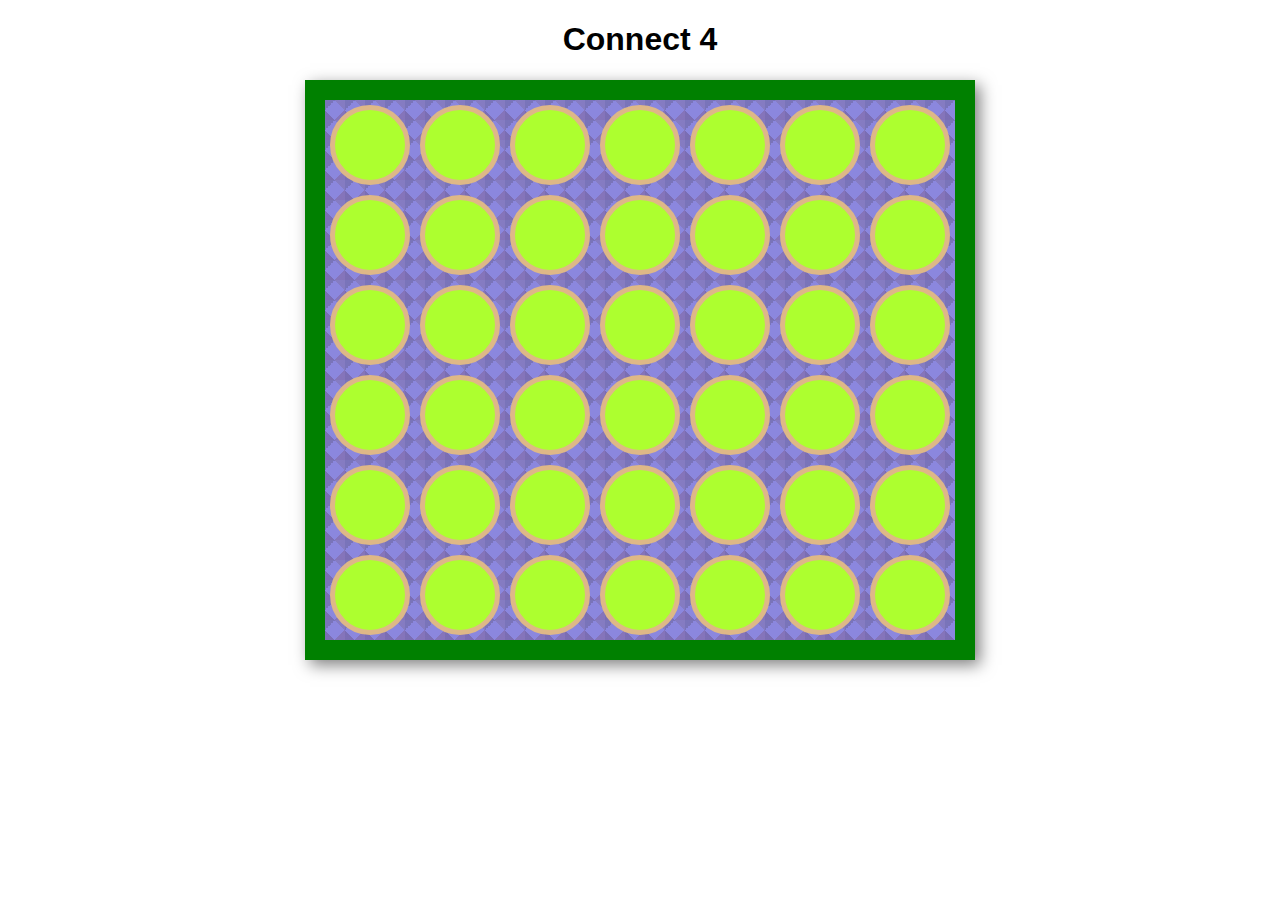
<file: Internpe/Project 4/index.html>
<!DOCTYPE html>
<html>
    <head>
        <meta charset="UTF-8">
        <meta name="viewport" content="width=device-width, initial-scale=1.0">
        <title>Connect-4 Game</title>
        
        <link rel="stylesheet" href="style.css">
        <script src="script.js"></script>
    </head>

    <body>
        <h1>Connect 4</h1>
        <h2 id="winner"></h2>
        <div id="board"></div>
    </body>
</html>
</file>
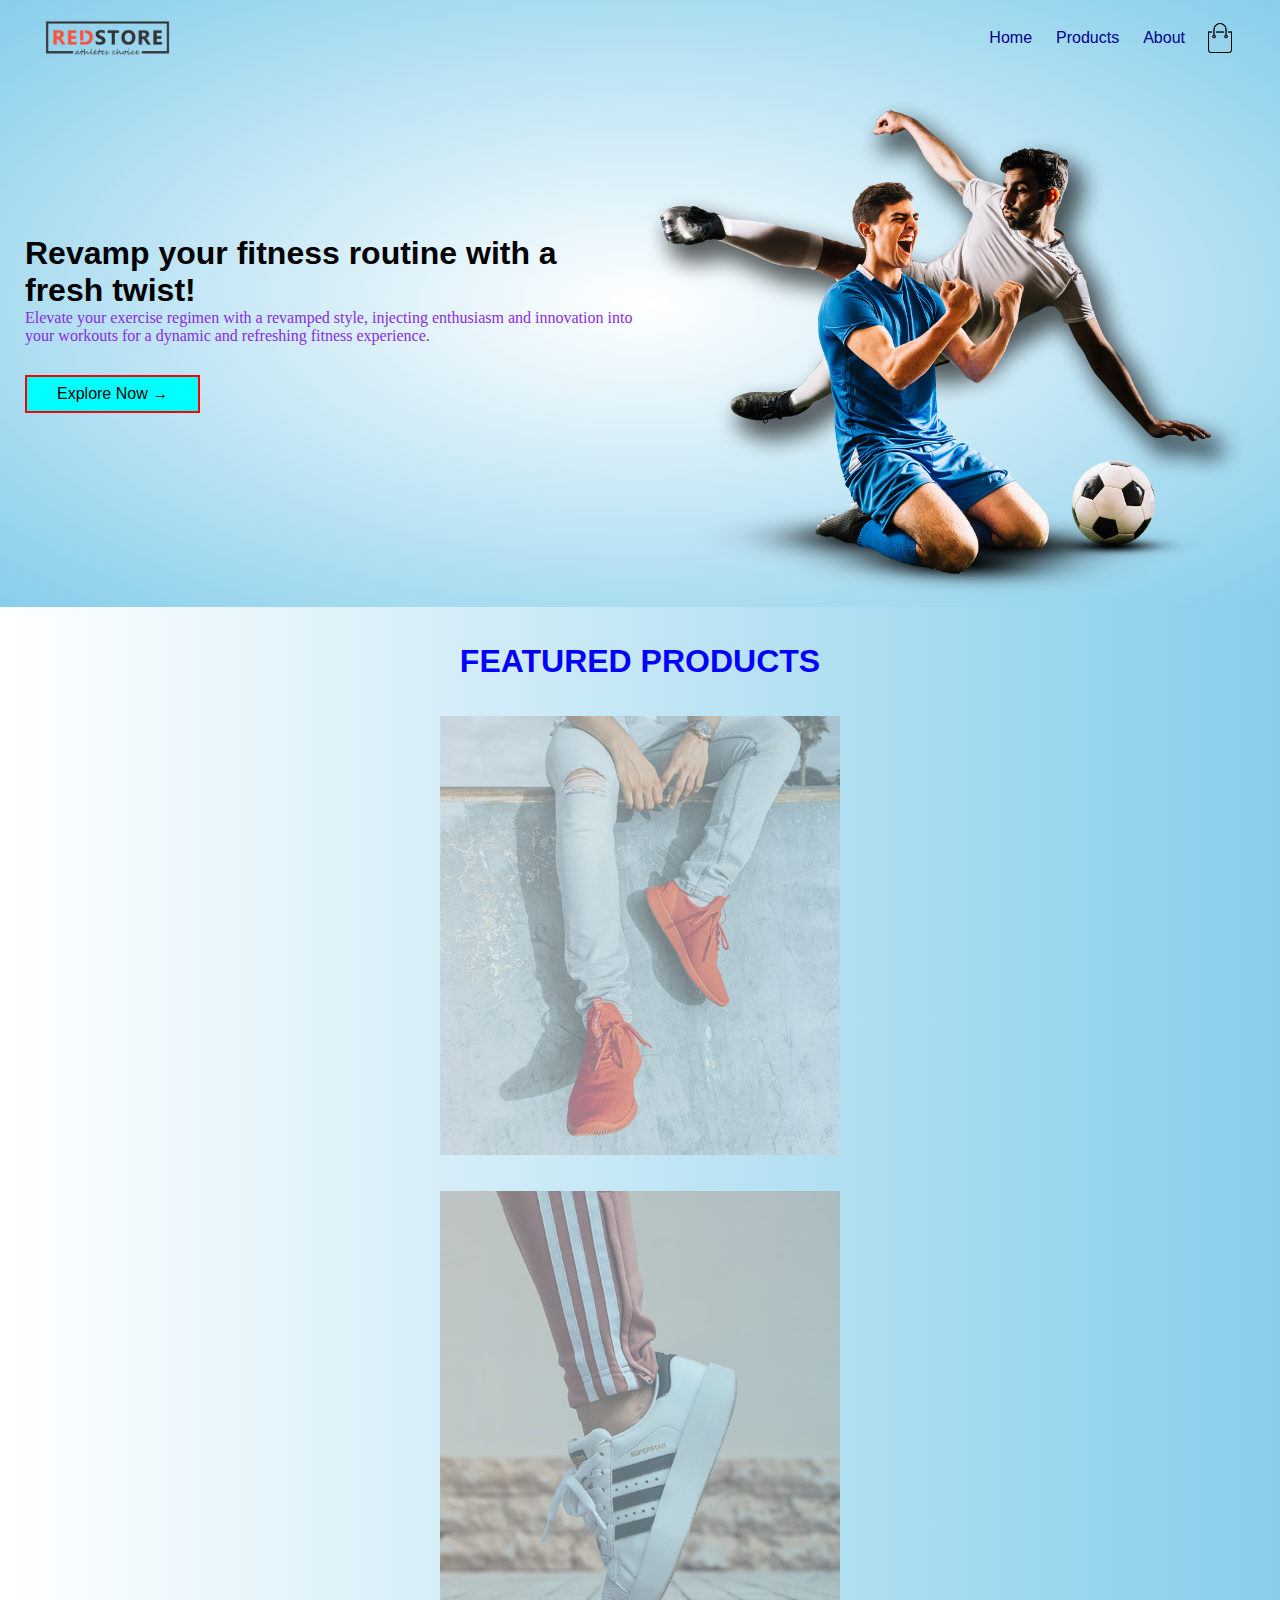
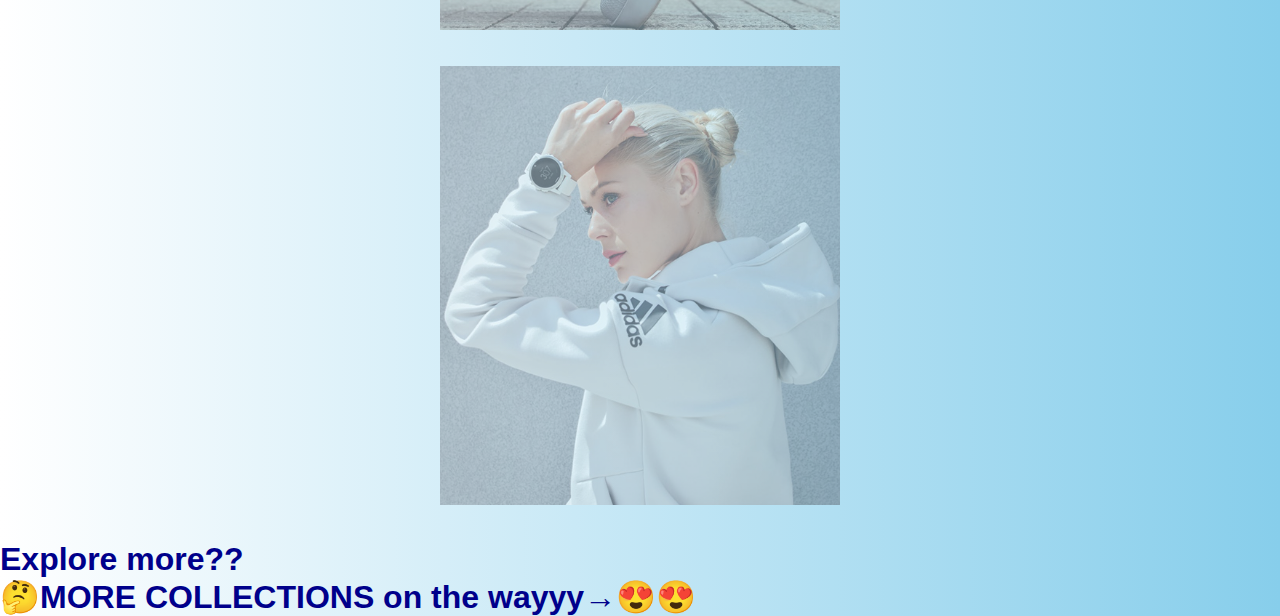
<file: Internpe/Project2/index.html>
<!DOCTYPE html>
<html lang="en">
    <head>
        <meta charset="UTF-8">
        <title>E commerce website</title>
        <link rel="stylesheet" href="style.css">
        <style>
            img {
              display: block;
              margin-left: auto;
              margin-right: auto;
              border-radius: 50 px;
             
            }
            .hcontainer{
            height: auto;
            width: 400px;
            margin: auto;
        }
        .hcontainer img{
            width: 400px;
            height: auto;
            margin: auto;
            opacity: 50%;
            width: 100 spx;
        }
        .hcontainer:hover img{
            opacity: 100%;
            transition: all 1s;
        }
            </style>
    </head>
    <body style="
    background-image: linear-gradient(to right,white , skyblue);
  ">
<div class="header">
<div class="container">
<div class="navbar">
    <div class="logo">
        <img src="images/logo.png" alt="noimage" width="125px">
    </div>
    <nav>
        <ul>
            <li><a href="index.html">Home</a></li>
            <li><a href="mc.html">Products</a></li>
            <li><a href="ab.html">About</a></li>
            
        </ul>
    </nav>
    <img src="images/cart.png" width="30 px" height="30 px">
</div>
    <div class="row">
        <div class="col-2">
            <h1>Revamp your fitness routine with a fresh twist!</h1>
            <p>Elevate your exercise regimen with a revamped style, injecting enthusiasm and innovation into your workouts for a dynamic and refreshing fitness experience.</p>
        <a href="mc.html" class="btn">Explore Now &#8594;</a>
        </div>
        <div class="col-2">
            <img src="images/image1.png" alt="">
        </div>
    </div>
</div>
</div>
<br><br>

    <h1 align="center" style="font-family: 'Lucida Sans', 'Lucida Sans Regular', 'Lucida Grande', 'Lucida Sans Unicode', Geneva, Verdana, sans-serif;color: blue;">FEATURED PRODUCTS</h1> 
    <br><Br>
        <div class="hcontainer">
        <figure><img src="images/category-1.jpg" class="center"  width="250 px">
            </div>
    </figure>
    <br><Br>
        <div class="hcontainer">
        <img src="images/category-2.jpg" class="center"  width="50 px">
    </div>
    <br><Br>
        </div>
        <div class="hcontainer">
        <img src="images/category-3.jpg" class="center"  height="50 px" width="70 px">
    </div>
    <br><br>
    <h1 ><a href="mc.html">Explore more?? <br>🤔MORE COLLECTIONS on the wayyy&#8594;😍😍</a></h1>
</body>
</html>
</file>
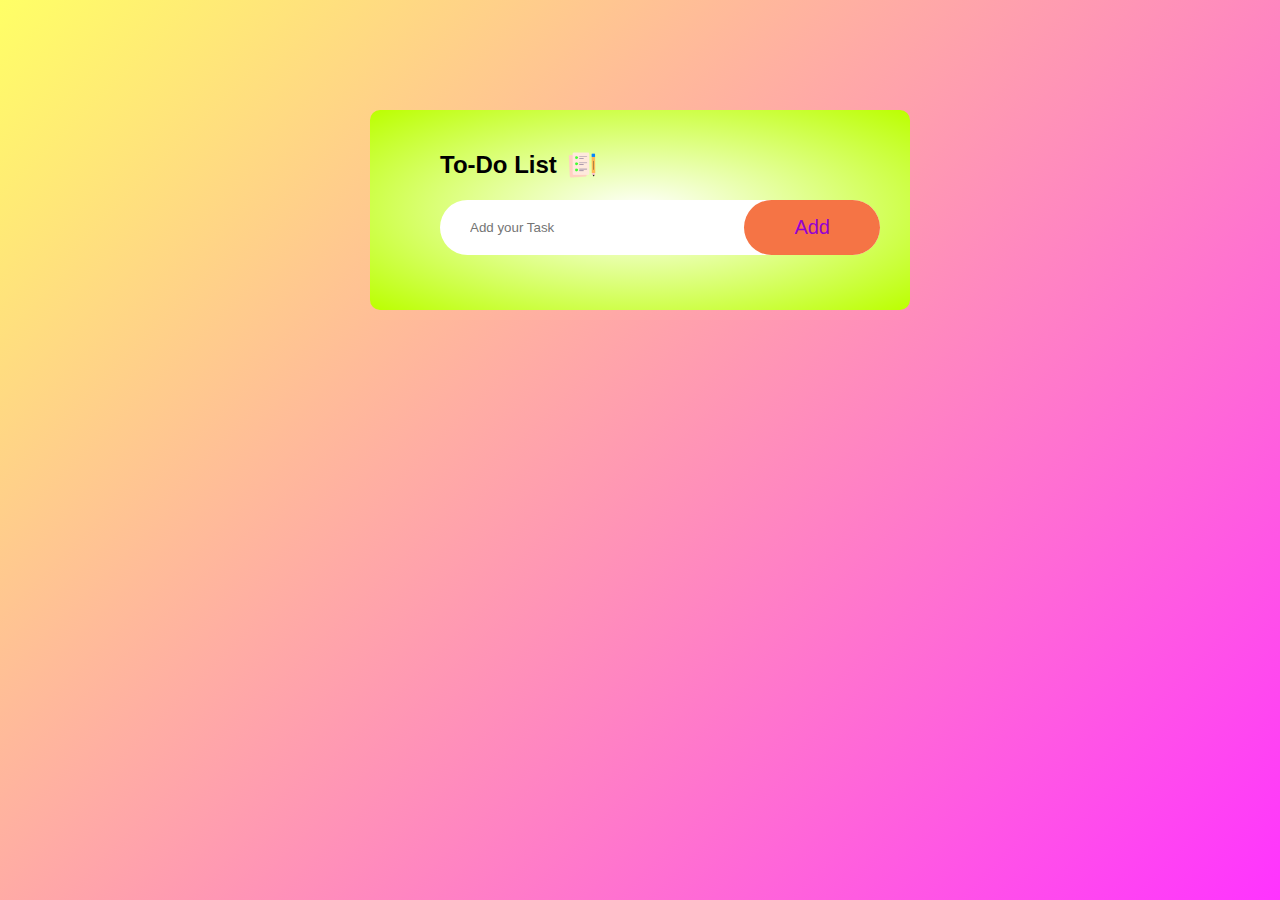
<file: Internpe/Project3/index.html>
<!DOCTYPE html>
<html lang="en">
<head>
    <meta charset="UTF-8">
    <meta name="viewport" content="width=device-width, initial-scale=1.0">
    <title>To do list app</title>
    <link rel="stylesheet" href="style.css">
</head>
<body>
    <div class="container">
    <div class="todo-app">
        <h2>To-Do List<img src="images/icon.png"></h2>
        <div class="row">
            <input type="text" id="input-box" placeholder="Add your Task">
            <button onclick="addtask()">Add</button>
        </div>
        <ul id="list-container">
            <!-- <li class="checked">Task 1</li>
            <li>Task 2</li>
            <li>Task 3</li> -->
        </ul>
    </div>
</div>
<script src="script.js"></script>
</body>
</html>
</file>
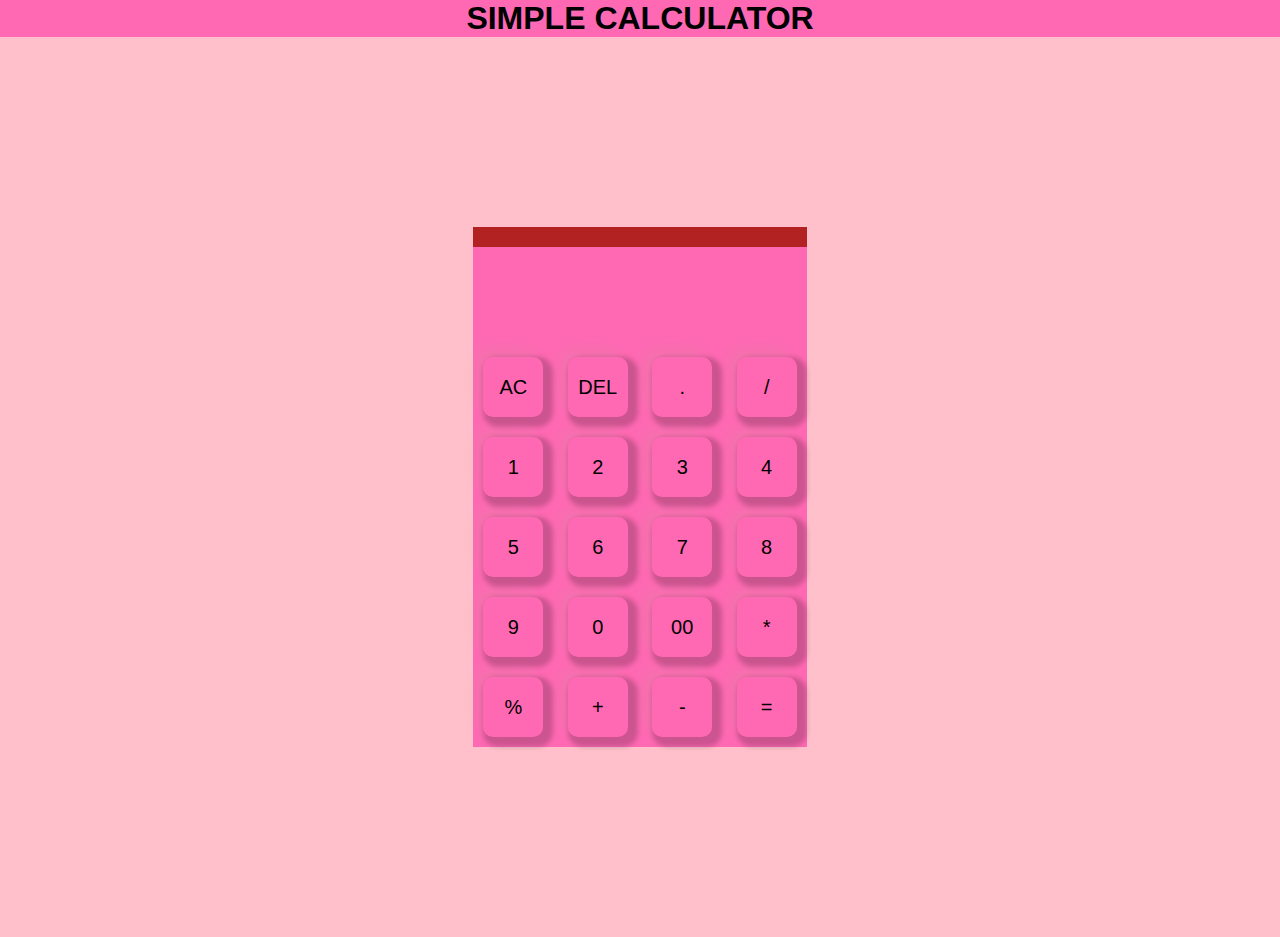
<file: Internpe/Project1/calc.html>
<!DOCTYPE html>
<head>
<title>SIMPLE CALCULATOR</title>
<link rel="stylesheet" href="calc.css">
</head>
<body  class="body">
    <h1 align ="center">SIMPLE CALCULATOR</h1>
    <div class="container">
        <div class="calculator">
         <form>
            <div class="display">
                <input type="text" name="display" class ="text">
            </div>
            <div>
                <input type="button" value="AC" onclick="display.value=''">
                <input type="button" value="DEL" onclick="display.value=display.value.toString().slice(0,-1)">
                <input type="button" value="." onclick="display.value+='.'">
                <input type="button" value="/" onclick="display.value+='/'">
            </div>
            <div>
                <input type="button" value="1" onclick="display.value+='1'">
                <input type="button" value="2" onclick="display.value+='2'">
                <input type="button" value="3" onclick="display.value+='3'">
                <input type="button" value="4" onclick="display.value+='4'">
            </div>
            <div>
                <input type="button" value="5" onclick="display.value+='5'">
                <input type="button" value="6" onclick="display.value+='6'">
                <input type="button" value="7" onclick="display.value+='7'">
                <input type="button" value="8" onclick="display.value+='8'">
            </div>
            <div>
                <input type="button" value="9" onclick="display.value+='9'">
                <input type="button" value="0" onclick="display.value+='0'">
                <input type="button" value="00" onclick="display.value+='00'">
                <input type="button" value="*" onclick="display.value+='*'">
            </div>
            <div>
                <input type="button" value="%" onclick="display.value+='%'">
                <input type="button" value="+" onclick="display.value+='+'">
                <input type="button" value="-" onclick="display.value+='-'">
                
                <input type="button" value="=" class="equal" onclick="display.value=eval(display.value)">
            </div>
         </form>    
        </div>
    </div>
</body>
</file>
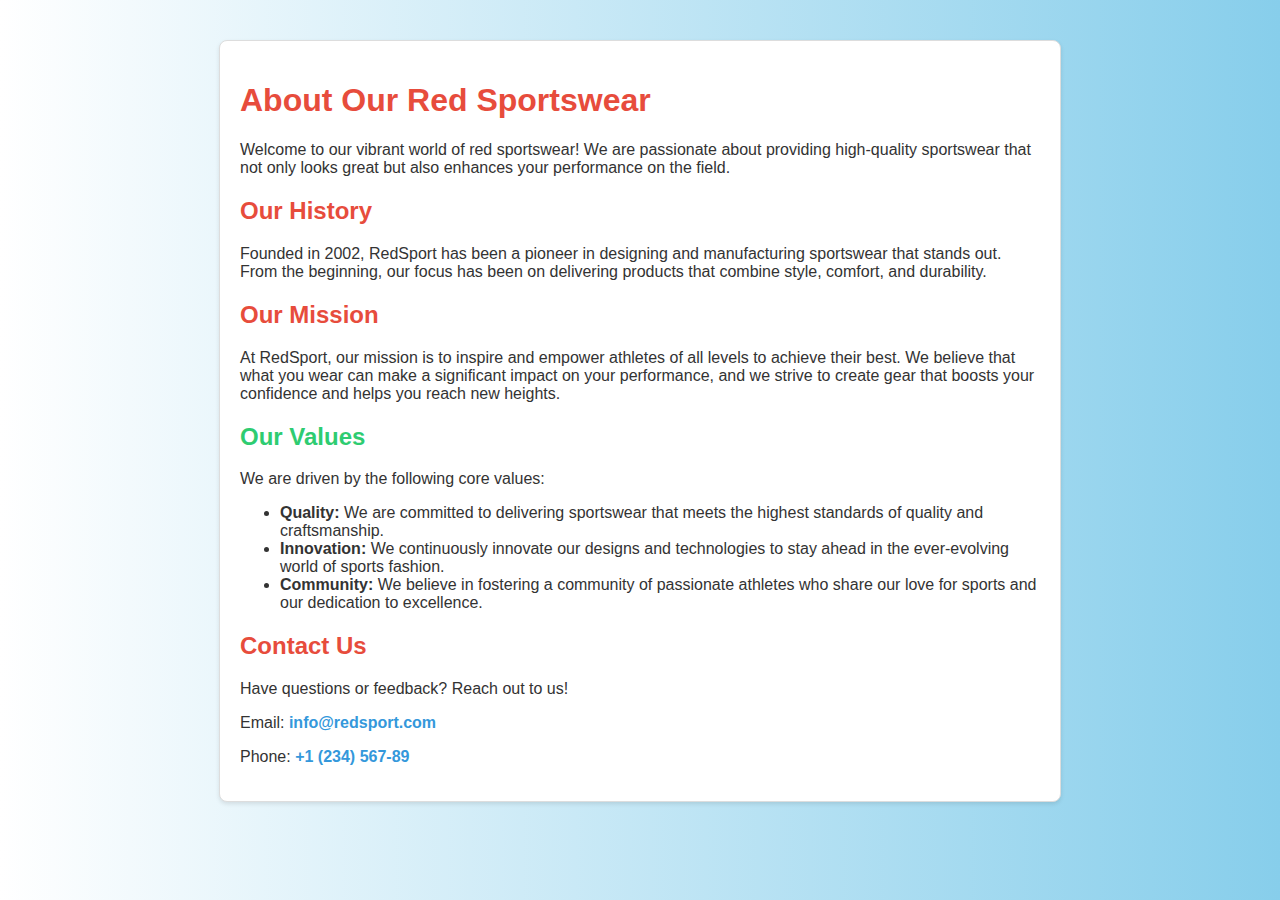
<file: Internpe/Project2/ab.html>
<!DOCTYPE html>
<html lang="en">
<head>
    <meta charset="UTF-8">
    <meta name="viewport" content="width=device-width, initial-scale=1.0">
    <style>
        body {
            font-family: Arial, sans-serif;
            background-color: #f4f4f4;
            margin: 0;
            padding: 20px;
            color: #333;
        }

        .about-container {
            background-color: #fff;
            border: 1px solid #ddd;
            border-radius: 8px;
            box-shadow: 0 2px 4px rgba(0, 0, 0, 0.1);
            padding: 20px;
            margin: 20px auto;
            max-width: 800px;
        }

        h1, h2 {
            color: #e74c3c; /* Red color for headings */
        }

        p {
            margin-bottom: 15px;
        }

        .mission-values {
            margin-top: 20px;
        }

        .mission-values h2 {
            color: #2ecc71; /* Green color for headings */
        }

        .contact-info {
            margin-top: 20px;
        }

        .contact-info a {
            color: #3498db; /* Blue color for links */
            text-decoration: none;
            font-weight: bold;
        }

        .contact-info a:hover {
            text-decoration: underline;
        }
    </style>
    <title>About Us</title>
</head>
<body style="
background-image: linear-gradient(to right,white , skyblue);
">

<div class="about-container">
    <h1>About Our Red Sportswear</h1>
    <p>Welcome to our vibrant world of red sportswear! We are passionate about providing high-quality sportswear that not only looks great but also enhances your performance on the field.</p>

    <h2>Our History</h2>
    <p>Founded in 2002, RedSport has been a pioneer in designing and manufacturing sportswear that stands out. From the beginning, our focus has been on delivering products that combine style, comfort, and durability.</p>

    <h2>Our Mission</h2>
    <p>At RedSport, our mission is to inspire and empower athletes of all levels to achieve their best. We believe that what you wear can make a significant impact on your performance, and we strive to create gear that boosts your confidence and helps you reach new heights.</p>

    <div class="mission-values">
        <h2>Our Values</h2>
        <p>We are driven by the following core values:</p>
        <ul>
            <li><strong>Quality:</strong> We are committed to delivering sportswear that meets the highest standards of quality and craftsmanship.</li>
            <li><strong>Innovation:</strong> We continuously innovate our designs and technologies to stay ahead in the ever-evolving world of sports fashion.</li>
            <li><strong>Community:</strong> We believe in fostering a community of passionate athletes who share our love for sports and our dedication to excellence.</li>
        </ul>
    </div>

    <div class="contact-info">
        <h2>Contact Us</h2>
        <p>Have questions or feedback? Reach out to us!</p>
        <p>Email: <a href="mailto:info@redsport.com">info@redsport.com</a></p>
        <p>Phone: <a href="tel:+123456789">+1 (234) 567-89</a></p>
    </div>
</div>

</body>
</html>
</file>
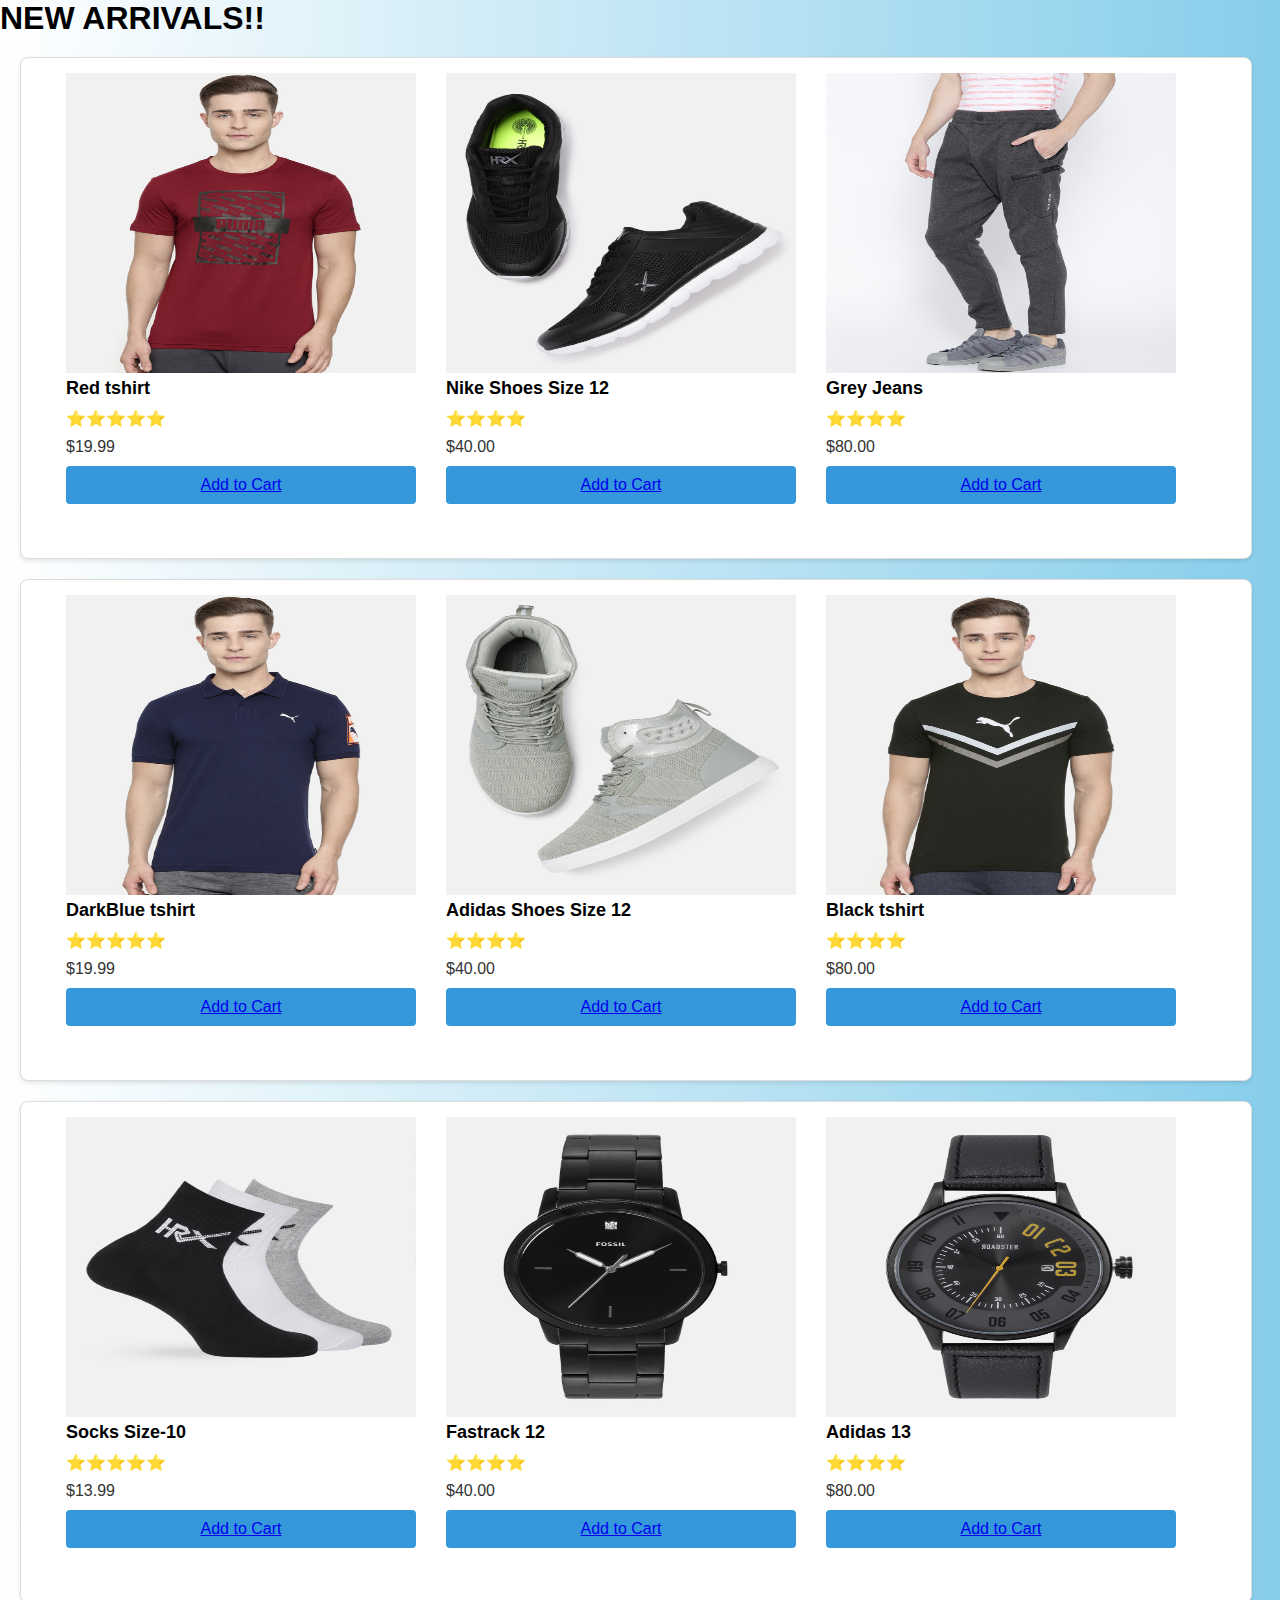
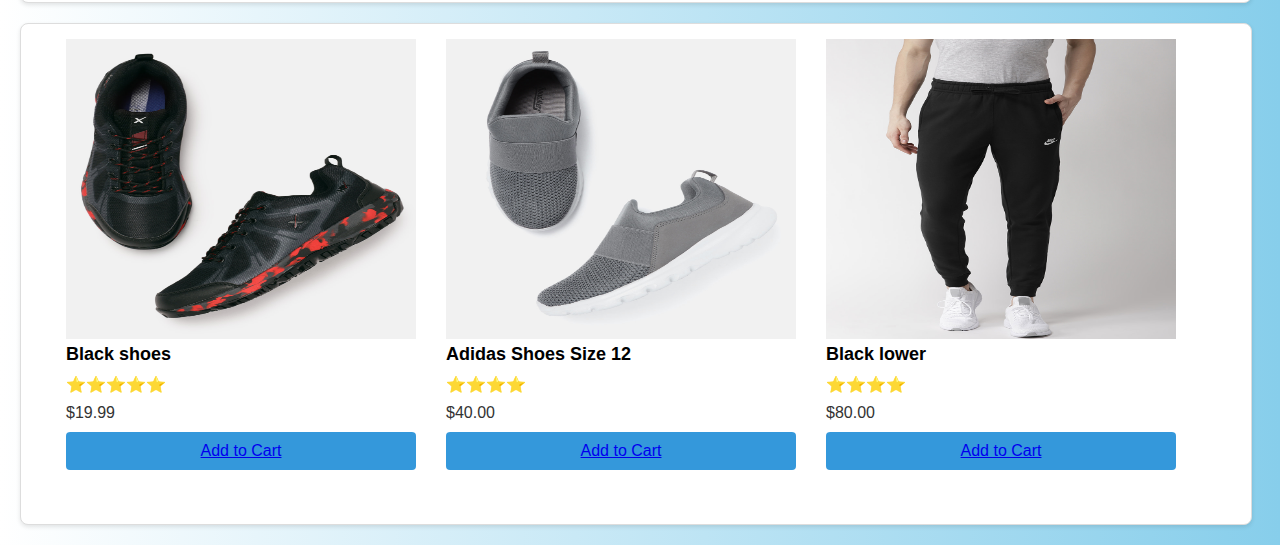
<file: Internpe/Project2/mc.html>
<!DOCTYPE html>
<html lang="en">
<head>
    <meta charset="UTF-8">
    <meta name="viewport" content="width=device-width, initial-scale=1.0">
    <style>
        /* Reset some default styles for consistency */
        body, h1, p, ul {
            margin: 0;
            padding: 0;
        }

        body {
            font-family: Arial, sans-serif;
            background-color: #f4f4f4;
        }

        /* Style for the product card container */
        .product-card {
            background-color: #fff;
            border: 1px solid #ddd;
            border-radius: 8px;
            box-shadow: 0 2px 4px rgba(0, 0, 0, 0.1);
            overflow: hidden;
            width: 1200px;
            display: flex;
            margin: 20px;
            height: 500px;
            padding-left: 30px;
            align-self: center;
        }

        /* Style for the product image */
        .product-image img {
            width: 100%;
            height: auto;
        }

        /* Style for product information section */
        .product-info {
            padding: 15px;
        }

        /* Style for product title */
        .product-title {
            font-size: 18px;
            font-weight: bold;
            margin-bottom: 10px;
        }

        /* Style for product rating */
        .product-rating {
            color: #f8d32f;
            margin-bottom: 10px;
        }

        /* Style for product price */
        .product-price {
            font-size: 16px;
            color: #333;
            margin-bottom: 10px;
        }

        /* Style for Add to Cart button */
        .add-to-cart-button {
            background-color: #3498db;
            color: #fff;
            border: none;
            padding: 10px 15px;
            font-size: 16px;
            cursor: pointer;
            border-radius: 4px;
            transition: background-color 0.3s;
            display: block;
            width: 100%;
        }

        /* Hover effect for the Add to Cart button */
        .add-to-cart-button:hover {
            background-color: #2980b9;
        }
    </style>
    <title>Product Card</title>
</head>
<body style="
    background-image: linear-gradient(to right,white , skyblue);
  " >
<h1>NEW ARRIVALS!!</h1>
<div class="product-card">
    <div class="product-info">
        <div class="product-title"><img src="images/product-1.jpg" height="300 px" width="350 px"></img><br>Red 
        tshirt</div>
        <div class="product-rating">⭐⭐⭐⭐⭐</div>
        <div class="product-price">$19.99</div>
        <button class="add-to-cart-button"><a href="pay.html">Add to Cart</a></button>
    </div>
    <div class="product-info">
        <div class="product-title"><img src="images/product-2.jpg" height="300 px" width="350 px"></img><br>Nike Shoes Size 12</div>
        <div class="product-rating">⭐⭐⭐⭐</div>
        <div class="product-price">$40.00</div>
        <button class="add-to-cart-button"><a href="pay.html">Add to Cart</a></button>
    </div>
    <div class="product-info">
        <div class="product-title"><img src="images/product-3.jpg" height="300 px" width="350 px"></img><br>Grey Jeans</div>
        <div class="product-rating">⭐⭐⭐⭐</div>
        <div class="product-price">$80.00</div>
        <button class="add-to-cart-button"><a href="pay.html">Add to Cart</a></button>
    </div>
    </div>
    <div class="product-card">
        <div class="product-info">
            <div class="product-title"><img src="images/product-4.jpg" height="300 px" width="350 px"></img><br>DarkBlue
            tshirt</div>
            <div class="product-rating">⭐⭐⭐⭐⭐</div>
            <div class="product-price">$19.99</div>
            <button class="add-to-cart-button"><a href="pay.html">Add to Cart</a></button>
        </div>
        <div class="product-info">
            <div class="product-title"><img src="images/product-5.jpg" height="300 px" width="350 px"></img><br>Adidas Shoes Size 12</div>
            <div class="product-rating">⭐⭐⭐⭐</div>
            <div class="product-price">$40.00</div>
            <button class="add-to-cart-button"><a href="pay.html">Add to Cart</a></button>
        </div>
        <div class="product-info">
            <div class="product-title"><img src="images/product-6.jpg" height="300 px" width="350 px"></img><br>Black tshirt</div>
            <div class="product-rating">⭐⭐⭐⭐</div>
            <div class="product-price">$80.00</div>
            <button class="add-to-cart-button"><a href="pay.html">Add to Cart</a></button>
        </div>
        </div>
        <div class="product-card">
            <div class="product-info">
                <div class="product-title"><img src="images/product-7.jpg" height="300 px" width="350 px"></img><br>Socks Size-10</div>
                <div class="product-rating">⭐⭐⭐⭐⭐</div>
                <div class="product-price">$13.99</div>
                <button class="add-to-cart-button"><a href="pay.html">Add to Cart</a></button>
            </div>
            <div class="product-info">
                <div class="product-title"><img src="images/product-8.jpg" height="300 px" width="350 px"></img><br>Fastrack 12</div>
                <div class="product-rating">⭐⭐⭐⭐</div>
                <div class="product-price">$40.00</div>
                <button class="add-to-cart-button"><a href="pay.html">Add to Cart</a></button>
            </div>
            <div class="product-info">
                <div class="product-title"><img src="images/product-9.jpg" height="300 px" width="350 px"></img><br>Adidas 13 </div>
                <div class="product-rating">⭐⭐⭐⭐</div>
                <div class="product-price">$80.00</div>
                <button class="add-to-cart-button"><a href="pay.html">Add to Cart</a></button>
            </div>
            </div>
            <div class="product-card">
                <div class="product-info">
                    <div class="product-title"><img src="images/product-10.jpg" height="300 px" width="350 px"></img><br>Black shoes</div>
                    <div class="product-rating">⭐⭐⭐⭐⭐</div>
                    <div class="product-price">$19.99</div>
                    <button class="add-to-cart-button"><a href="pay.html">Add to Cart</a></button>
                </div>
                <div class="product-info">
                    <div class="product-title"><img src="images/product-11.jpg" height="300 px" width="350 px"></img><br>Adidas Shoes Size 12</div>
                    <div class="product-rating">⭐⭐⭐⭐</div>
                    <div class="product-price">$40.00</div>
                    <button class="add-to-cart-button"><a href="pay.html">Add to Cart</a></button>
                </div>
                <div class="product-info">
                    <div class="product-title"><img src="images/product-12.jpg" height="300 px" width="350 px"></img><br>Black lower</div>
                    <div class="product-rating">⭐⭐⭐⭐</div>
                    <div class="product-price">$80.00</div>
                    <button class="add-to-cart-button"><a href="pay.html">Add to Cart</a></button>
                </div>
                </div>
            


</body>
</html>
</file>
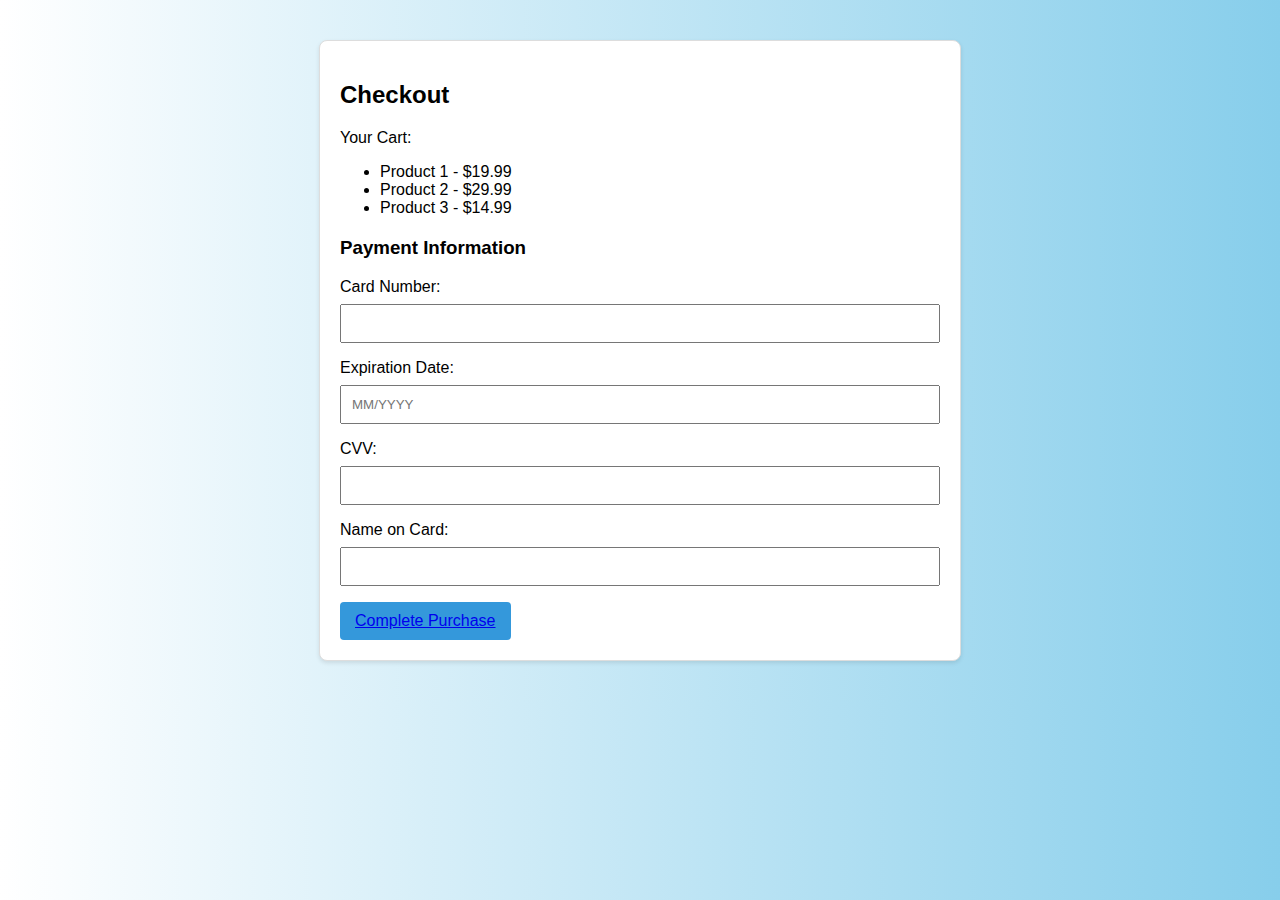
<file: Internpe/Project2/pay.html>
<!DOCTYPE html>
<html lang="en">
<head>
    <meta charset="UTF-8">
    <meta name="viewport" content="width=device-width, initial-scale=1.0">
    <style>
        body {
            font-family: Arial, sans-serif;
            background-color: #f4f4f4;
            margin: 0;
            padding: 20px;
        }

        .checkout-container {
            background-color: #fff;
            border: 1px solid #ddd;
            border-radius: 8px;
            box-shadow: 0 2px 4px rgba(0, 0, 0, 0.1);
            padding: 20px;
            margin: 20px auto;
            max-width: 600px;
        }

        .payment-form {
            margin-top: 20px;
        }

        label {
            display: block;
            margin-bottom: 8px;
        }

        input {
            width: 100%;
            padding: 10px;
            margin-bottom: 16px;
            box-sizing: border-box;
        }

        .checkout-button {
            background-color: #3498db;
            color: #fff;
            border: none;
            padding: 10px 15px;
            font-size: 16px;
            cursor: pointer;
            border-radius: 4px;
            transition: background-color 0.3s;
        }

        .checkout-button:hover {
            background-color: #2980b9;
        }
    </style>
    <title>Checkout</title>
</head>
<body style="
    background-image: linear-gradient(to right,white , skyblue);
  " >

<div class="checkout-container">
    <h2>Checkout</h2>
    <div>
        <!-- Display items in the cart -->
        <p>Your Cart:</p>
        <ul>
            <li>Product 1 - $19.99</li>
            <li>Product 2 - $29.99</li>
            <li>Product 3 - $14.99</li>
        </ul>
    </div>

    <div class="payment-form">
        <h3>Payment Information</h3>
        <form action="/process_payment" method="post">
            <label for="card_number">Card Number:</label>
            <input type="text" id="card_number" name="card_number" required>

            <label for="expiration_date">Expiration Date:</label>
            <input type="text" id="expiration_date" name="expiration_date" placeholder="MM/YYYY" required>

            <label for="cvv">CVV:</label>
            <input type="text" id="cvv" name="cvv" required>

            <label for="name_on_card">Name on Card:</label>
            <input type="text" id="name_on_card" name="name_on_card" required>

            <button type="submit" class="checkout-button"><a href="suc.html">Complete Purchase</a></button>
        </form>
    </div>
</div>

</body>
</html>
</file>
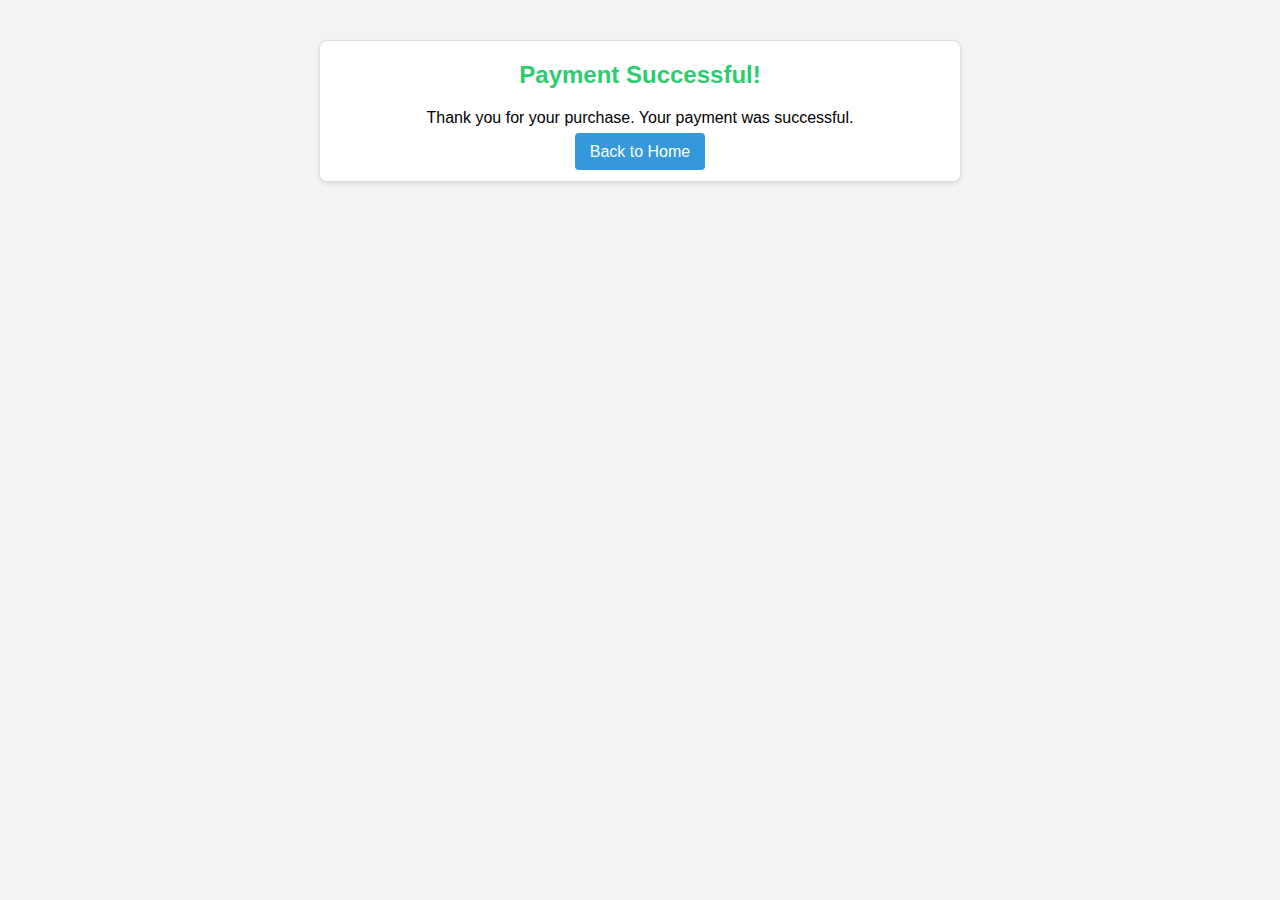
<file: Internpe/Project2/suc.html>
<!DOCTYPE html>
<html lang="en">
<head>
    <meta charset="UTF-8">
    <meta name="viewport" content="width=device-width, initial-scale=1.0">
    <style>
        body {
            font-family: Arial, sans-serif;
            background-color: #f4f4f4;
            margin: 0;
            padding: 20px;
            text-align: center;
        }

        .success-container {
            background-color: #fff;
            border: 1px solid #ddd;
            border-radius: 8px;
            box-shadow: 0 2px 4px rgba(0, 0, 0, 0.1);
            padding: 20px;
            margin: 20px auto;
            max-width: 600px;
        }

        .success-message {
            font-size: 24px;
            font-weight: bold;
            color: #2ecc71; /* Green color for success */
            margin-bottom: 20px;
        }

        .back-to-home {
            background-color: #3498db;
            color: #fff;
            border: none;
            padding: 10px 15px;
            font-size: 16px;
            cursor: pointer;
            border-radius: 4px;
            transition: background-color 0.3s;
            text-decoration: none;
        }

        .back-to-home:hover {
            background-color: #2980b9;
        }
    </style>
    <title>Payment Successful</title>
</head>
<body>

<div class="success-container">
    <div class="success-message">Payment Successful!</div>
    <p>Thank you for your purchase. Your payment was successful.</p>
    <a href="index.html" class="back-to-home">Back to Home</a>
</div>

</body>
</html>
</file>
<file: Internpe/Project 4/style.css>
body{
    font-family: 'Lucida Sans', 'Lucida Sans Regular', 'Lucida Grande', 'Lucida Sans Unicode', Geneva, Verdana, sans-serif;
    text-align: center;
}

#board {
    height: 540px;
    width: 630px;
    background-color: rgb(139, 135, 222);
    border: 20px solid green;
    margin: 0 auto;
    display: flex;
    flex-wrap: wrap;
    box-shadow: 5px 5px 15px rgba(0, 0, 0, 0.5); 
    background-image: 
        linear-gradient(45deg, rgba(59, 9, 9, 0.2) 25%, transparent 25%),
        linear-gradient(-45deg, rgba(110, 42, 42, 0.2) 25%, transparent 25%),
        linear-gradient(45deg, transparent 75%, rgba(110, 78, 78, 0.2) 75%),
        linear-gradient(-45deg, transparent 75%, rgba(51, 39, 39, 0.2) 75%);
    background-size: 20px 20px; 
}

.tile {
    height: 70px;
    width: 70px;
    margin: 5px;

    /* Circle */
    background-color: greenyellow;
    border-radius: 50%;
    border: 5px solid burlywood;
}

.red-piece {
    background-color:purple;
}

.yellow-piece {
    background-color: cyan;
}
</file>
<file: Internpe/Project2/style.css>
*{
    margin:0;
    padding:0;
    box-sizing: border-box;
}
h1{
    font-family:'Gill Sans', 'Gill Sans MT', Calibri, 'Trebuchet MS', sans-serif;
}
.navbar{
    display: flex;
    align-items: center;
    padding: 20px;
}
.header .row{
    margin: 70 px;
}
nav{
    flex: 1;
    text-align: right;
}
nav ul{
    display: inline-block;
    list-style-type:none ;
}
nav ul li{
    display: inline-block;
    margin-right: 20px;
}
a{
    text-decoration: dashed;
    color:darkblue;
    font-family: 'Lucida Sans', 'Lucida Sans Regular', 'Lucida Grande', 'Lucida Sans Unicode', Geneva, Verdana, sans-serif;

}
p{
    color:blueviolet;

}
.container{
    max-width: 1300px;
    margin:auto;
    padding-left: 25px;
    padding-right: 25px;
}
.row{
    display: flex;
    align-items: center;
    flex-wrap: wrap;
    justify-content:space-around;
}
.col-2{
    flex-basis: 50%;
    min-width:  300 px;
}
.col-2 img{
    max-width: 100%;
    padding:50 px 0;
}
.col-2 h1{
    font-size: 50 px;
    line-height: 60 px;
    margin:25 px 0;
}
.btn{
    display: inline-block;
    background: aqua;
    border: 2px solid red; 
    color:black;
    padding: 8px 30px;
    margin:30px 0;
    border-collapse: separate; 
    border-radius: 30 px;
    overflow: hidden;
    perspective: 1px;
    
}
.btn:hover{
    background-color: cornflowerblue;
}
.header{
    background-image:radial-gradient(#fff,skyblue);
}
.categories{
    margin:70 px 0;
    
}
.col-3{
    flex-basis: 30%;
    min-width:25px;
    margin-bottom: 30px;
}
.col-3 img{
    width: 100 px;
    width: 200px;
    display: inline-block;
}
.small-container{
    max-width: 1080 px;
    margin:auto;
    padding-left: 35px;
    padding-right: 35px;
}
.col-4{
    flex-basis: 25%;
    padding: 10 px;
    min-width: 200px;
    padding-bottom: 50 px;
}
.col-4{
    width:100 px;
}
.center {
    display: block;
    margin-left: auto;
    margin-right: auto;
    width: 50%;
  }
</file>
<file: Internpe/Project3/style.css>
*{
    margin:0;
    padding:0;
    font-family: 'Lucida Sans', 'Lucida Sans Regular', 'Lucida Grande', 'Lucida Sans Unicode', Geneva, Verdana, sans-serif;
    box-sizing: border-box;
}
.container{
    width: 100%;
    min-height: 100vh;
    background: linear-gradient(135deg,#ffff66,#ff33ff);
    padding: 10px;

}
.todo-app{
    width:100%;
    max-width: 540px;
    background: radial-gradient(#fff,rgb(187, 255, 0));
    margin:100px auto 20px;
    padding:40px 30px 30px 70px;
    border-radius:10px;
}
.todo-app h2{
    color:black;
    display: flex;
    align-items: center;
    margin-bottom:20px;
}
.todo-app img{
    width:30px;
    margin-left: 10px;
}
.row{
    display: flex;
    align-items: center;
    justify-content: space-between;
    background: #ffffff;
    border-radius: 30px;
    padding-left: 20px;
    margin-bottom: 25px;
}
input{
    flex:1;
    border: none;
    outline: none;
    background: transparent;
    padding: 10px;
}
button{
    border:none;
    outline:none;
    padding: 16px 50px;
    background:rgb(245, 116, 69);
    color:darkviolet;
    font-size: 20px;
    cursor:pointer;
    border-radius:40px;
}
ul li{
    list-style:none;
    font-size:17px;
    padding:12px 8px 12px 50px;
    user-select:none;
    cursor:pointer;
    position:relative;

}
ul li::before{
    content: '';
    position: absolute;
    height: 28px;
    width: 28px;
    border-radius: 50%;
    background-image: url(images/unchecked.png);
    background-size: cover;
    background-position: center;
    top:12px;
    left:8px;
}
ul li.checked{
    color:red;
    text-decoration: line-through;

}
ul li.checked::before{
    background-image: url(images/checked.png);
}
ul li span{
    position: absolute;
    right: 0;
    top: 5px;
    width: 40px;
    height: 40px;
    font-size: 22px;
    color:indigo;
    line-height: 40px;
    text-align: center;
    border-radius: 50%;
}

ul li span:hover{
    background: red;
}
</file>
<file: Internpe/Project1/calc.css>
.body{
    background-color: darkblue;
}
.equal{
    text-align:center;
    width:40 px;
}
*{
    margin: 0px ;
    padding:0 px;
    background-color: hotpink;
    box-sizing:border-box;
    font-family: 'Lucida Sans', 'Lucida Sans Regular', 'Lucida Grande', 'Lucida Sans Unicode', Geneva, Verdana, sans-serif;
}
.container{
    width: 100%;
    height: 100vh;
    background-color:pink;
    display: flex;
    align-items: center;
    justify-content: center;
    

}
.calculator{
    background-color:firebrick;
    padding: 100 px;
    border-radius: 150 px;
}
.calculator form input{
    border:0;
    outline:0;
    width:60px;
    height: 60px;
    border-radius: 10px;
    box-shadow: -8px -8px 15px rgba(141, 196, 111, 0.1),5px 5px 5px 5px rgba(0,0,0,0.2);
    background: transparent;
    font-size: 20px;
    cursor:pointer;
    margin:10px;

}
form .display{
    display:flex;
    justify-content:flex-end;
    margin:20px 0;

}
form .display input{
    text-align: right;
    flex:1;
    font-size:40 px;
    box-shadow:none;
}

form input.equal{
    width:140 px;
}
.text{
    color:purple;
}
</file>
